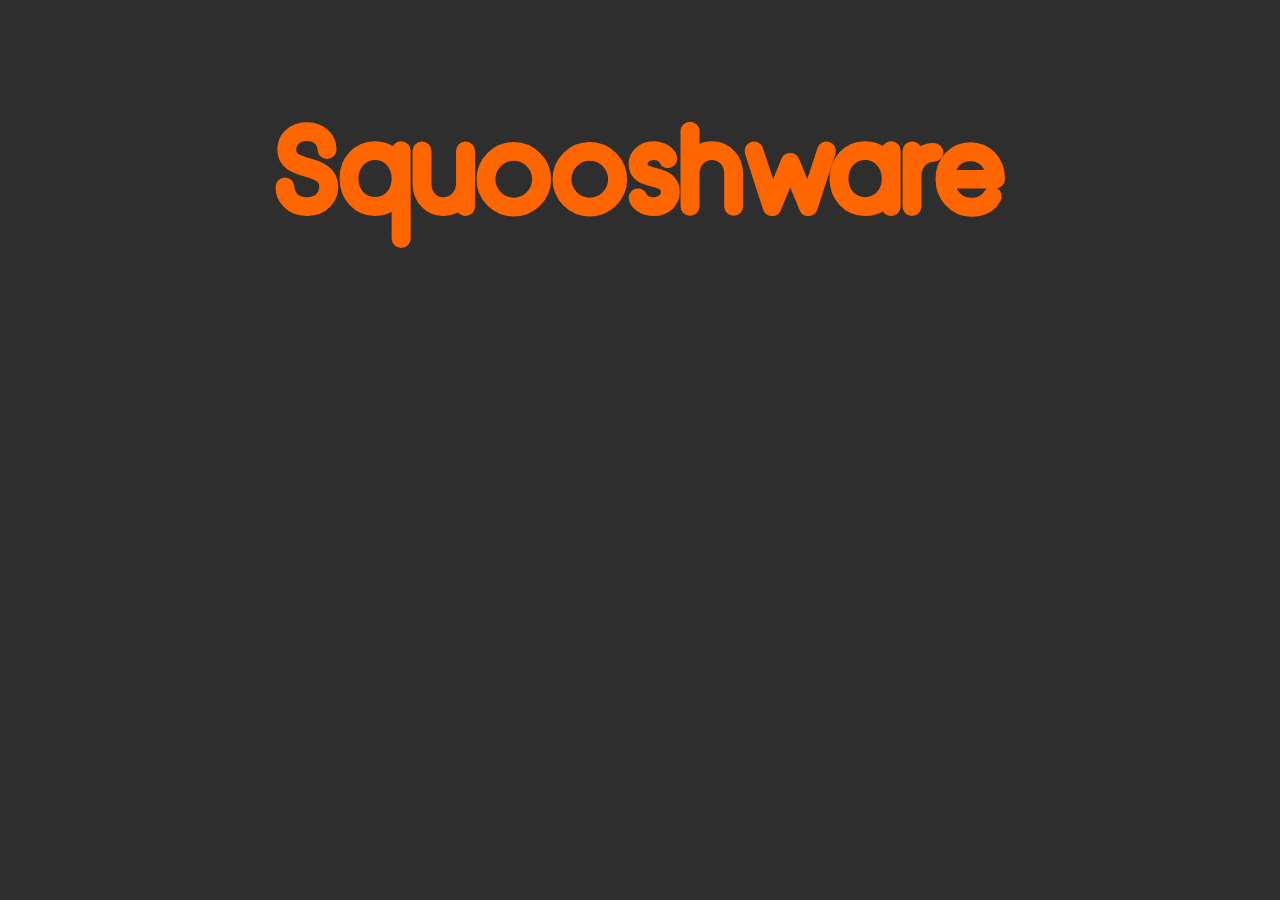
<file: index.html>
<!DOCTYPE html>
<head>
  <title>
    Squooshware
  </title>
  <link rel="stylesheet" href="styles.css">
  <link rel="icon" href="squooshware.svg" type="image/svg+xml" />
  <style>
    @font-face {
        font-family: "moon2bold";
        src: url("fonts/MOON2.0/MOON2.0-BOLD.OTF");
    }
  </style>    
</head>
<body>
  <h1>Squooshware</h1>
</body>
</file>
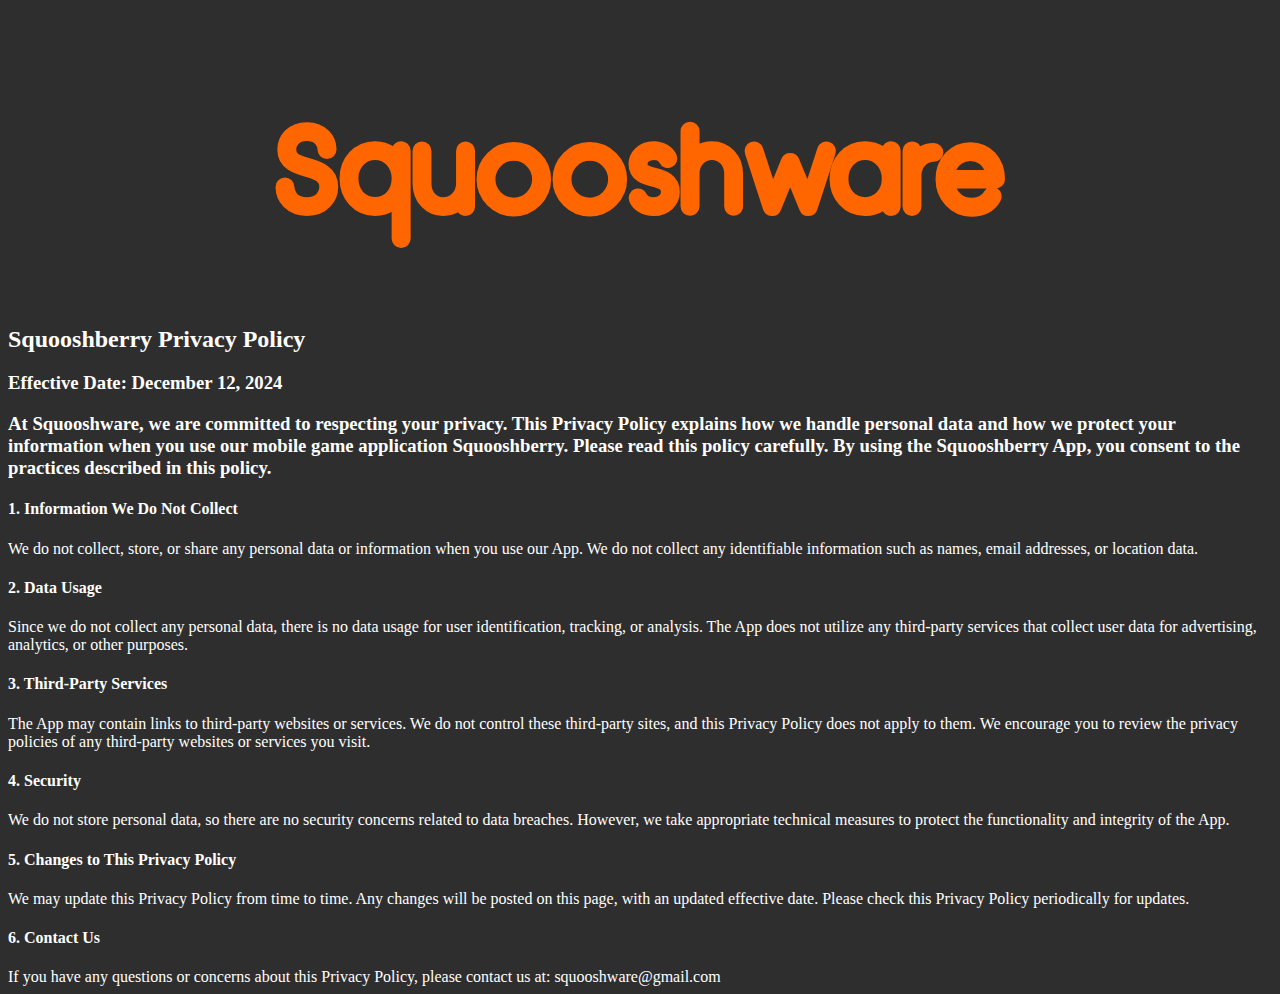
<file: privacy/squooshberry-privacy-policy.html>
<!DOCTYPE html>
<head>
    <title>
        Squooshberry Privacy Policy
    </title>
    <link rel="stylesheet" href="../styles.css">
    <link rel="icon" href="../squooshware.svg" type="image/svg+xml" />
    <style>
        @font-face {
            font-family: "moon2bold";
            src: url("../fonts/MOON2.0/MOON2.0-BOLD.OTF");
        }
      </style>  
</head>
<body>
    <h1>Squooshware</h1>
    
    <h2>Squooshberry Privacy Policy</h2>

    <h3>Effective Date: December 12, 2024</h3>


    <h3>
        At Squooshware, we are committed to respecting your privacy. This Privacy Policy explains how we handle personal data and how we protect your information when you use our mobile game application Squooshberry.

        Please read this policy carefully. By using the Squooshberry App, you consent to the practices described in this policy.
    </h3>

    <h4>
        1. Information We Do Not Collect
    </h4>

    <t>We do not collect, store, or share any personal data or information when you use our App. We do not collect any identifiable information such as names, email addresses, or location data.</t>

    <h4>
        2. Data Usage
    </h4>

    Since we do not collect any personal data, there is no data usage for user identification, tracking, or analysis. The App does not utilize any third-party services that collect user data for advertising, analytics, or other purposes.

    <h4>
        3. Third-Party Services
    </h4>

    The App may contain links to third-party websites or services. We do not control these third-party sites, and this Privacy Policy does not apply to them. We encourage you to review the privacy policies of any third-party websites or services you visit.

    <h4>
        4. Security
    </h4>

    We do not store personal data, so there are no security concerns related to data breaches. However, we take appropriate technical measures to protect the functionality and integrity of the App.

    <h4>
        5. Changes to This Privacy Policy
    </h4>

    We may update this Privacy Policy from time to time. Any changes will be posted on this page, with an updated effective date. Please check this Privacy Policy periodically for updates.

    <h4>
        6. Contact Us
    </h4>

    If you have any questions or concerns about this Privacy Policy, please contact us at:

    squooshware@gmail.com
</body>
</file>
<file: styles.css>
html {
    background-color: #2e2e2e;
    color: white;
}
h1 {
    color: #ff6600;
    font-family: "moon2bold";
    font-size: 96pt;
    text-align: center;
}
</file>
